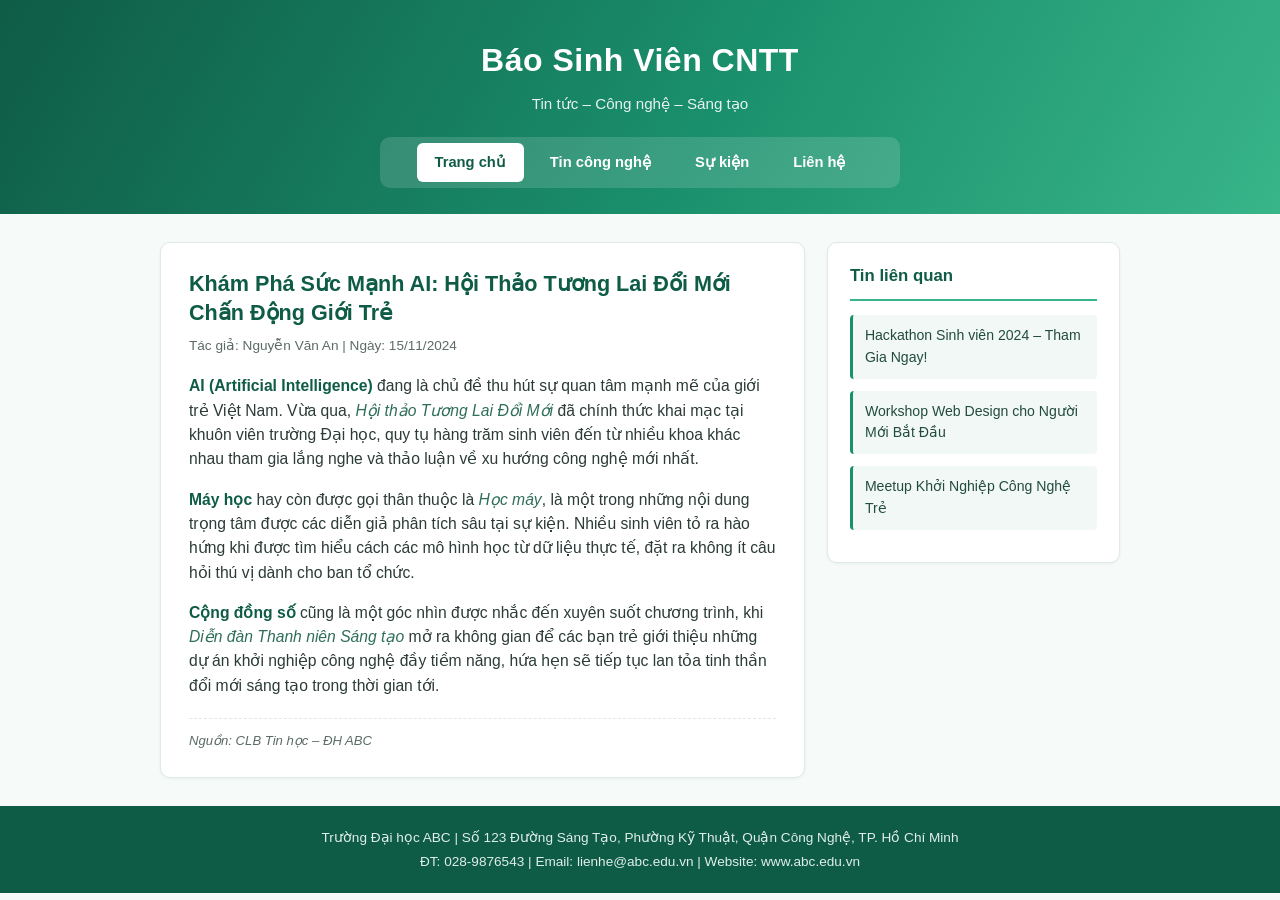
<file: C2_6651071085/tintuc.html>
<!DOCTYPE html>
<html lang="vi">
<head>
<meta charset="UTF-8">
<meta name="viewport" content="width=device-width, initial-scale=1.0">
<title>Báo Sinh Viên CNTT</title>
<link rel="stylesheet" href="tintuc.css">
</head>
<body>

<header class="site-header">
  <hgroup>
    <h1>Báo Sinh Viên CNTT</h1>
    <p>Tin tức &ndash; Công nghệ &ndash; Sáng tạo</p>
  </hgroup>
  <nav class="site-nav">
    <a href="#" class="active">Trang chủ</a>
    <a href="#">Tin công nghệ</a>
    <a href="#">Sự kiện</a>
    <a href="#">Liên hệ</a>
  </nav>
</header>

<main>
  <article>
    <header>
      <h2>Khám Phá Sức Mạnh AI: Hội Thảo Tương Lai Đổi Mới Chấn Động Giới Trẻ</h2>
      <p>Tác giả: Nguyễn Văn An | Ngày: 15/11/2024</p>
    </header>

    <p><strong>AI (Artificial Intelligence)</strong> đang là chủ đề thu hút sự quan tâm mạnh mẽ của giới trẻ Việt Nam. Vừa qua, <em>Hội thảo Tương Lai Đổi Mới</em> đã chính thức khai mạc tại khuôn viên trường Đại học, quy tụ hàng trăm sinh viên đến từ nhiều khoa khác nhau tham gia lắng nghe và thảo luận về xu hướng công nghệ mới nhất.</p>

    <p><strong>Máy học</strong> hay còn được gọi thân thuộc là <em>Học máy</em>, là một trong những nội dung trọng tâm được các diễn giả phân tích sâu tại sự kiện. Nhiều sinh viên tỏ ra hào hứng khi được tìm hiểu cách các mô hình học từ dữ liệu thực tế, đặt ra không ít câu hỏi thú vị dành cho ban tổ chức.</p>

    <p><strong>Cộng đồng số</strong> cũng là một góc nhìn được nhắc đến xuyên suốt chương trình, khi <em>Diễn đàn Thanh niên Sáng tạo</em> mở ra không gian để các bạn trẻ giới thiệu những dự án khởi nghiệp công nghệ đầy tiềm năng, hứa hẹn sẽ tiếp tục lan tỏa tinh thần đổi mới sáng tạo trong thời gian tới.</p>

    <footer>Nguồn: CLB Tin học &ndash; ĐH ABC</footer>
  </article>

  <aside>
    <h3>Tin liên quan</h3>
    <ul>
      <li><a href="#">Hackathon Sinh viên 2024 &ndash; Tham Gia Ngay!</a></li>
      <li><a href="#">Workshop Web Design cho Người Mới Bắt Đầu</a></li>
      <li><a href="#">Meetup Khởi Nghiệp Công Nghệ Trẻ</a></li>
    </ul>
  </aside>
</main>

<footer class="site-footer">
  <address>
    Trường Đại học ABC | Số 123 Đường Sáng Tạo, Phường Kỹ Thuật, Quận Công Nghệ, TP. Hồ Chí Minh<br>
    ĐT: 028-9876543 | Email: lienhe@abc.edu.vn | Website: www.abc.edu.vn
  </address>
</footer>

</body>
</html>
</file>
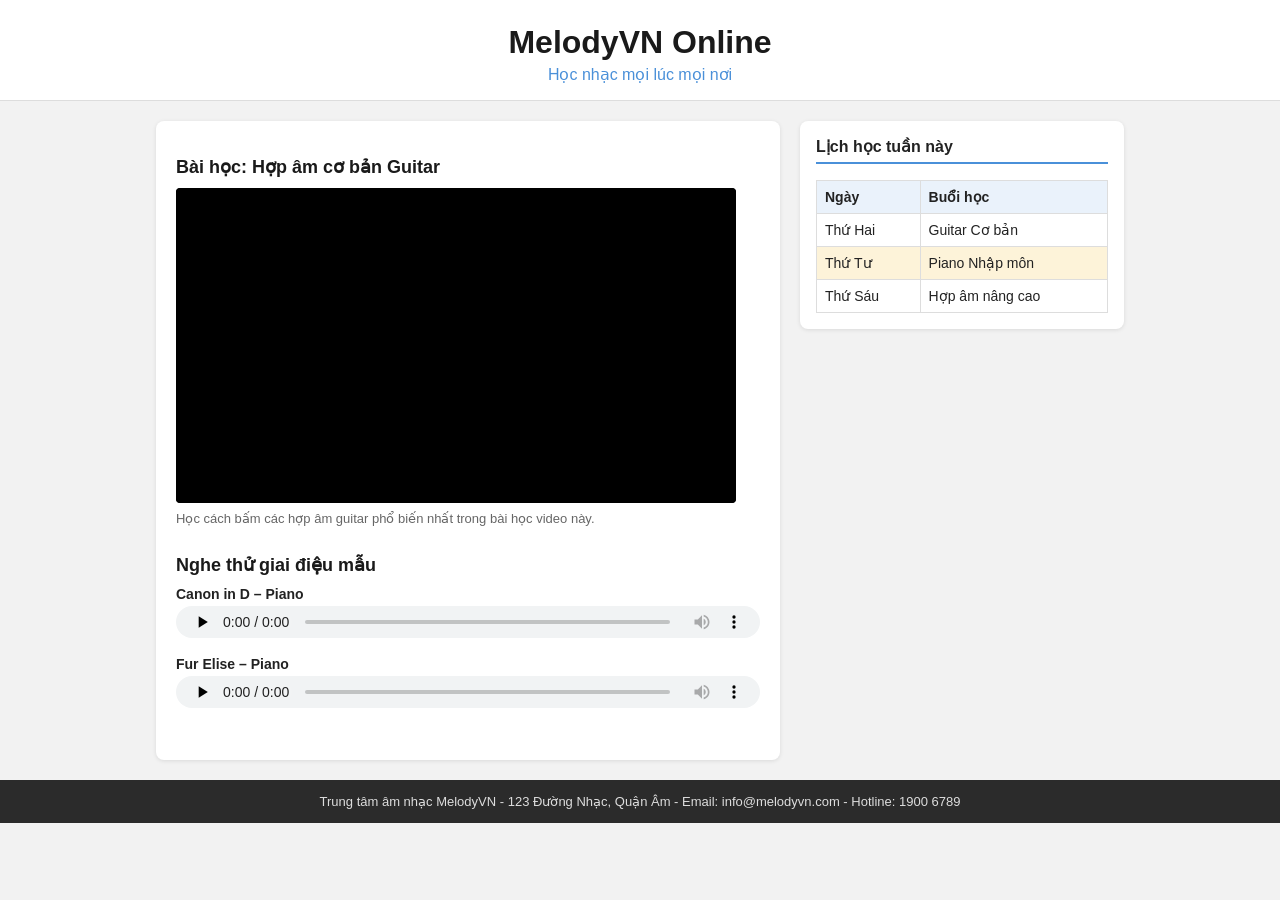
<file: C4_6651071085/media.html>
<!DOCTYPE html>
<html lang="vi">
<head>
<meta charset="UTF-8">
<meta name="viewport" content="width=device-width, initial-scale=1.0">
<title>MelodyVN Online</title>
<link rel="stylesheet" href="media.css">
</head>
<body>

<header>
  <hgroup>
    <h1>MelodyVN Online</h1>
    <h2>Học nhạc mọi lúc mọi nơi</h2>
  </hgroup>
</header>

<div class="container">
  <main>
    <section id="video-bai-hoc">
      <h2>Bài học: Hợp âm cơ bản Guitar</h2>
      <div class="video-wrapper">
        <div class="video-wrapper">
        <iframe 
        src="https://www.youtube.com/embed/wjA-46rIbag?si=gYh72kun25hdIgif" 
        title="YouTube video player" 
        allow="accelerometer; autoplay; clipboard-write; encrypted-media; gyroscope; picture-in-picture; web-share" 
        referrerpolicy="strict-origin-when-cross-origin" 
        loading="lazy" 
        allowfullscreen>
    </iframe>
</div>
      </div>
      <p class="video-desc">Học cách bấm các hợp âm guitar phổ biến nhất trong bài học video này.</p>
    </section>

    <section id="nghe-thu">
      <h2>Nghe thử giai điệu mẫu</h2>

      <div class="audio-track">
        <p>Canon in D – Piano</p>
        <audio controls preload="none">
          <source src="canon_piano.mp3" type="audio/mpeg">
          <source src="canon_piano.ogg" type="audio/ogg">
          <p>Trình duyệt không hỗ trợ audio.</p>
        </audio>
      </div>

      <div class="audio-track">
        <p>Fur Elise – Piano</p>
        <!--
          Thuộc tính autoplay: tự động phát ngay khi trang tải xong (không cần bấm nút play).
          Thuộc tính loop: khi phát hết bài sẽ tự động quay lại từ đầu và phát lặp lại liên tục.
          Lưu ý: nhiều trình duyệt hiện đại chặn autoplay có âm thanh nếu người dùng chưa
          tương tác với trang, nên đoạn audio có thể cần người dùng bấm play thủ công lần đầu.
        -->
        <audio controls autoplay loop preload="none">
          <source src="fur_elise.mp3" type="audio/mpeg">
          <source src="fur_elise.ogg" type="audio/ogg">
          <p>Trình duyệt không hỗ trợ audio.</p>
        </audio>
      </div>
    </section>
  </main>

  <aside>
    <h3>Lịch học tuần này</h3>
    <table>
      <thead>
        <tr>
          <th>Ngày</th>
          <th>Buổi học</th>
        </tr>
      </thead>
      <tbody>
        <tr>
          <td>Thứ Hai</td>
          <td>Guitar Cơ bản</td>
        </tr>
        <tr>
          <td>Thứ Tư</td>
          <td>Piano Nhập môn</td>
        </tr>
        <tr>
          <td>Thứ Sáu</td>
          <td>Hợp âm nâng cao</td>
        </tr>
      </tbody>
    </table>
  </aside>
</div>

<footer>
  Trung tâm âm nhạc MelodyVN - 123 Đường Nhạc, Quận Âm - Email: info@melodyvn.com - Hotline: 1900 6789
</footer>

</body>
</html>
</file>
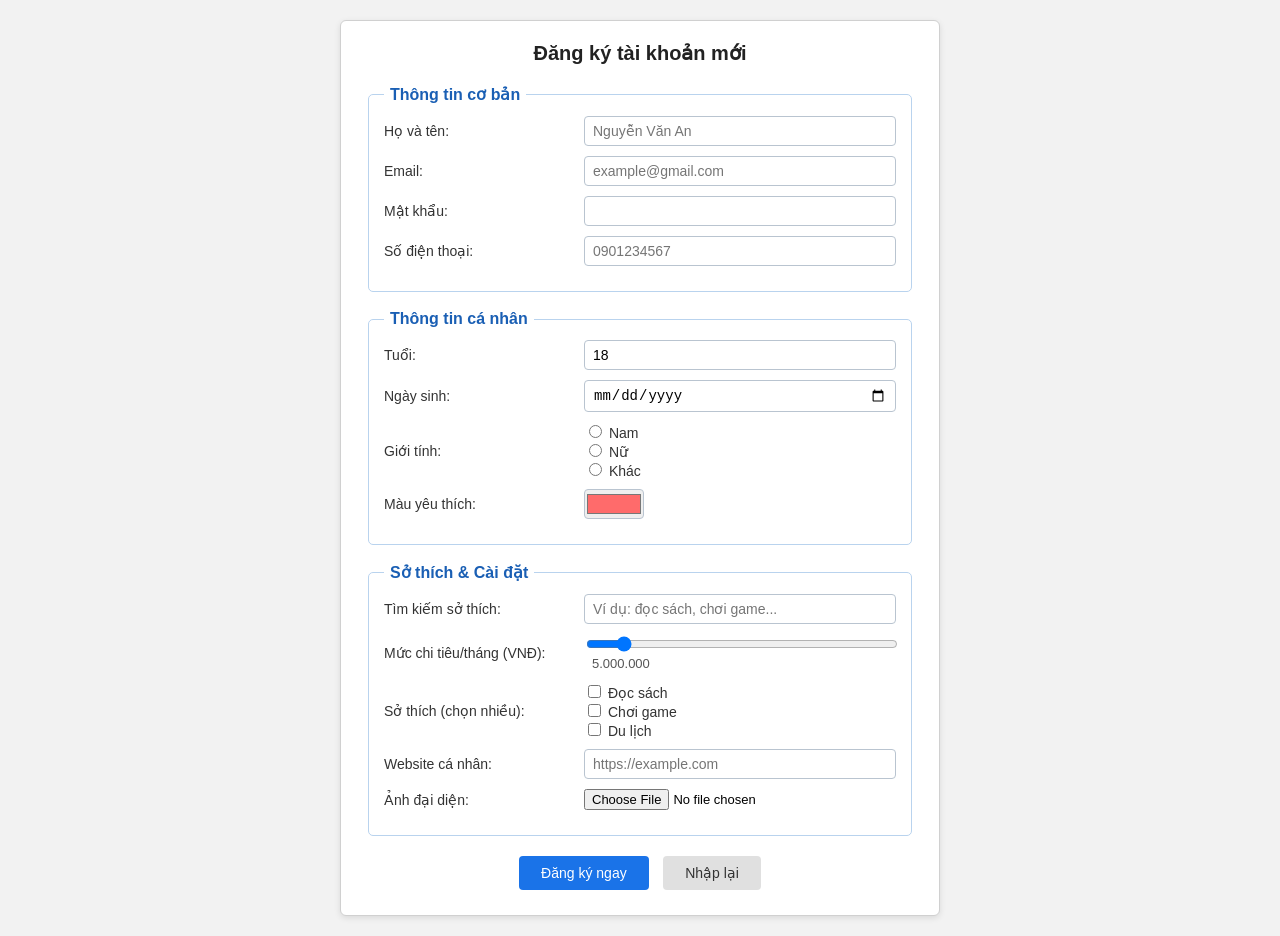
<file: C5_6651071085/dangky.html>
<!DOCTYPE html>
<html lang="vi">
<head>
<meta charset="UTF-8">
<meta name="viewport" content="width=device-width, initial-scale=1.0">
<title>ShopVN - Đăng ký tài khoản</title>
<link rel="stylesheet" href="dangky.css">
</head>
<body>

<main>
    <section>
        <h1>Đăng ký tài khoản mới</h1>

        <form action="xu_ly_dangky.php" method="POST" enctype="multipart/form-data" name="formDangKy" id="formDangKy">

            <!-- Fieldset 1: Thông tin cơ bản -->
            <fieldset>
                <legend>Thông tin cơ bản</legend>

                <div class="form-row">
                    <label for="hoten">Họ và tên:</label>
                    <div class="field-wrap">
                        <input type="text" name="hoten" id="hoten" placeholder="Nguyễn Văn An" required maxlength="100">
                    </div>
                </div>

                <div class="form-row">
                    <label for="email">Email:</label>
                    <div class="field-wrap">
                        <input type="email" name="email" id="email" placeholder="example@gmail.com" required>
                    </div>
                </div>

                <div class="form-row">
                    <label for="matkhau">Mật khẩu:</label>
                    <div class="field-wrap">
                        <input type="password" name="matkhau" id="matkhau" minlength="8" required>
                    </div>
                </div>

                <div class="form-row">
                    <label for="sdt">Số điện thoại:</label>
                    <div class="field-wrap">
                        <input type="tel" name="sdt" id="sdt" pattern="[0-9]{10}" placeholder="0901234567">
                    </div>
                </div>
            </fieldset>

            <!-- Fieldset 2: Thông tin cá nhân -->
            <fieldset>
                <legend>Thông tin cá nhân</legend>

                <div class="form-row">
                    <label for="tuoi">Tuổi:</label>
                    <div class="field-wrap">
                        <input type="number" name="tuoi" id="tuoi" min="16" max="99" step="1" value="18">
                    </div>
                </div>

                <div class="form-row">
                    <label for="ngaysinh">Ngày sinh:</label>
                    <div class="field-wrap">
                        <input type="date" name="ngaysinh" id="ngaysinh" min="1950-01-01" max="2010-12-31">
                    </div>
                </div>

                <div class="form-row">
                    <label>Giới tính:</label>
                    <div class="field-wrap radio-group">
                        <label><input type="radio" name="gioitinh" value="nam"> Nam</label>
                        <label><input type="radio" name="gioitinh" value="nu"> Nữ</label>
                        <label><input type="radio" name="gioitinh" value="khac"> Khác</label>
                    </div>
                </div>

                <div class="form-row">
                    <label for="mauua">Màu yêu thích:</label>
                    <div class="field-wrap">
                        <input type="color" name="mauua" id="mauua" value="#FF6B6B">
                    </div>
                </div>
            </fieldset>

            <!-- Fieldset 3: Sở thích & Cài đặt -->
            <fieldset>
                <legend>Sở thích &amp; Cài đặt</legend>

                <div class="form-row">
                    <label for="soikim">Tìm kiếm sở thích:</label>
                    <div class="field-wrap">
                        <input type="search" name="soikim" id="soikim" placeholder="Ví dụ: đọc sách, chơi game...">
                    </div>
                </div>

                <div class="form-row">
                    <label for="chitieu">Mức chi tiêu/tháng (VNĐ):</label>
                    <div class="field-wrap">
                        <input type="range" name="chitieu" id="chitieu" min="0" max="50000000" step="500000" value="5000000"
                               oninput="document.getElementById('chitieuValue').textContent = Number(this.value).toLocaleString('vi-VN');">
                        <span class="range-value" id="chitieuValue">5.000.000</span>
                    </div>
                </div>

                <div class="form-row">
                    <label>Sở thích (chọn nhiều):</label>
                    <div class="field-wrap checkbox-group">
                        <label><input type="checkbox" name="st_docsach" value="doc"> Đọc sách</label>
                        <label><input type="checkbox" name="st_game" value="game"> Chơi game</label>
                        <label><input type="checkbox" name="st_dulich" value="dulich"> Du lịch</label>
                    </div>
                </div>

                <div class="form-row">
                    <label for="website">Website cá nhân:</label>
                    <div class="field-wrap">
                        <input type="url" name="website" id="website" placeholder="https://example.com">
                    </div>
                </div>

                <div class="form-row">
                    <label for="avatar">Ảnh đại diện:</label>
                    <div class="field-wrap">
                        <input type="file" name="avatar" id="avatar" accept="image/png, image/jpeg">
                    </div>
                </div>
            </fieldset>

            <div class="btn-row">
                <input type="submit" value="Đăng ký ngay">
                <input type="reset" value="Nhập lại">
            </div>

        </form>
    </section>
</main>

</body>
</html>
</file>
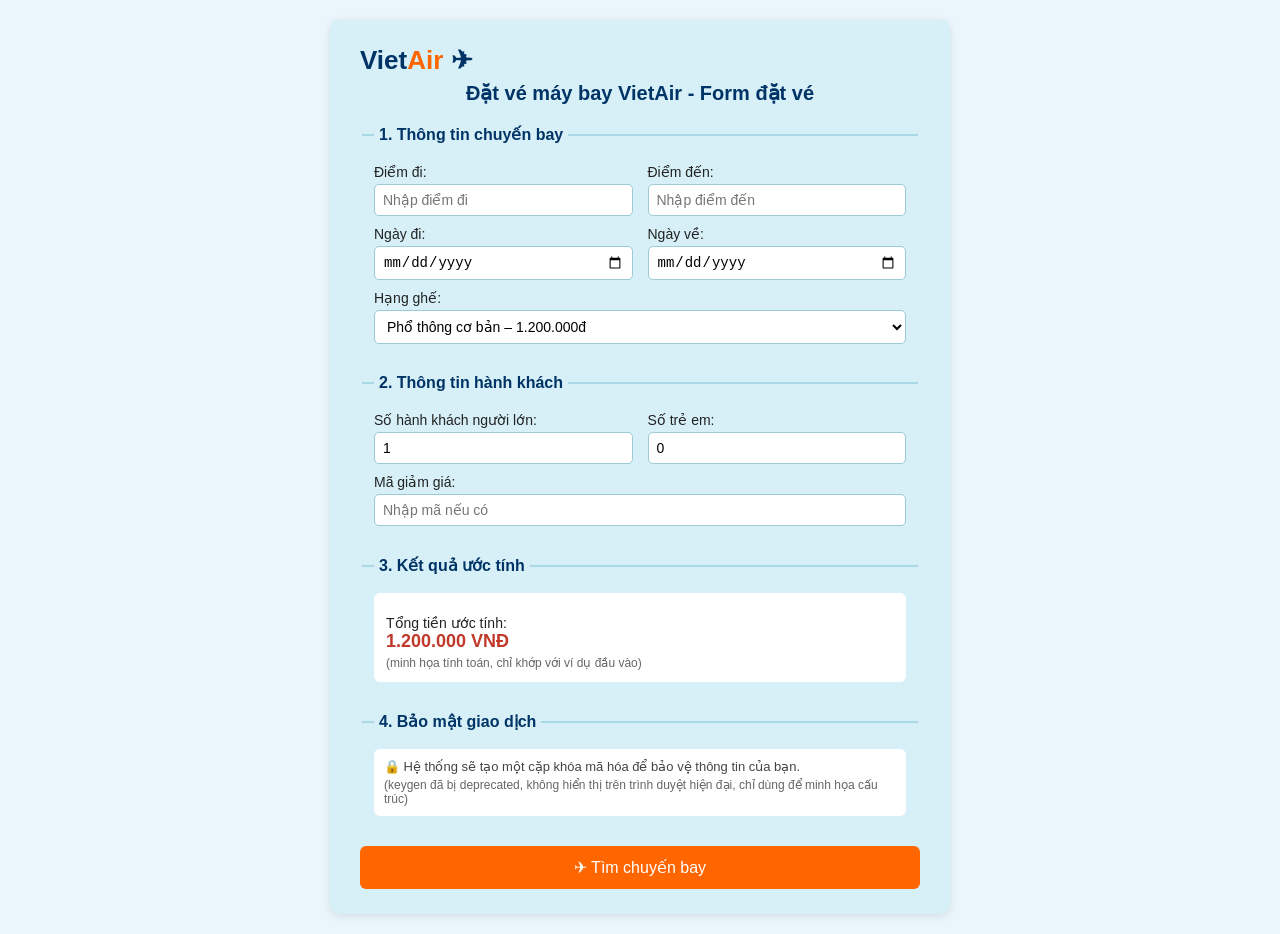
<file: C6_6651071085/datve.html>
<!DOCTYPE html>
<html lang="vi">
<head>
<meta charset="UTF-8">
<title>Đặt vé máy bay VietAir</title>
<link rel="stylesheet" href="datve.css">
</head>
<body>

<div class="card">
  <div class="logo">Viet<span>Air</span> ✈</div>
  <h1>Đặt vé máy bay VietAir - Form đặt vé</h1>

  <form action="xu_ly_ve.php" method="POST">

    <!-- Phần 1: Thông tin chuyến bay -->
    <fieldset>
      <legend>1. Thông tin chuyến bay</legend>

      <div class="row">
        <div>
          <label for="diem_di">Điểm đi:</label>
          <input type="text" name="diem_di" id="diem_di" list="danhsach_thanh_pho" placeholder="Nhập điểm đi">
        </div>
        <div>
          <label for="diem_den">Điểm đến:</label>
          <input type="text" name="diem_den" id="diem_den" list="danhsach_thanh_pho" placeholder="Nhập điểm đến">
        </div>
      </div>

      <datalist id="danhsach_thanh_pho">
        <option value="Hà Nội – HAN">
        <option value="TP. Hồ Chí Minh – SGN">
        <option value="Đà Nẵng – DAD">
        <option value="Nha Trang – CXR">
        <option value="Phú Quốc – PQC">
        <option value="Hải Phòng – HPH">
        <option value="Cần Thơ – VCA">
      </datalist>

      <div class="row">
        <div>
          <label for="ngay_di">Ngày đi:</label>
          <input type="date" name="ngay_di" id="ngay_di" required>
        </div>
        <div>
          <label for="ngay_ve">Ngày về:</label>
          <input type="date" name="ngay_ve" id="ngay_ve">
        </div>
      </div>

      <label for="hang_ghe">Hạng ghế:</label>
      <select name="hang_ghe" id="hang_ghe" oninput="tinhTongTien()">
        <optgroup label="Phổ thông">
          <option value="eco_basic">Phổ thông cơ bản – 1.200.000đ</option>
          <option value="eco_flex">Phổ thông linh hoạt – 1.800.000đ</option>
        </optgroup>
        <optgroup label="Thương gia">
          <option value="biz">Thương gia – 4.500.000đ</option>
        </optgroup>
      </select>
    </fieldset>

    <!-- Phần 2: Thông tin hành khách -->
    <fieldset>
      <legend>2. Thông tin hành khách</legend>

      <div class="row">
        <div>
          <label for="nguoi_lon">Số hành khách người lớn:</label>
          <input type="number" name="nguoi_lon" id="nguoi_lon" min="1" max="9" value="1" oninput="tinhTongTien()">
        </div>
        <div>
          <label for="tre_em">Số trẻ em:</label>
          <input type="number" name="tre_em" id="tre_em" min="0" max="9" value="0" oninput="tinhTongTien()">
        </div>
      </div>

      <label for="ma_giam">Mã giảm giá:</label>
      <input type="text" name="ma_giam" id="ma_giam" placeholder="Nhập mã nếu có" list="ma_uu_dai">
      <datalist id="ma_uu_dai">
        <option value="SUMMER20">
        <option value="NEWMEMBER">
        <option value="HOLIDAY50">
      </datalist>
    </fieldset>

    <!-- Phần 3: Kết quả -->
    <fieldset>
      <legend>3. Kết quả ước tính</legend>
      <div class="result-box">
        <label for="tong_tien">Tổng tiền ước tính:</label>
        <output name="tong_tien" id="tong_tien" for="hang_ghe nguoi_lon tre_em">0 VNĐ</output>
        <div class="note">(minh họa tính toán, chỉ khớp với ví dụ đầu vào)</div>
      </div>
    </fieldset>

    <!-- Phần 4: Bảo mật -->
    <fieldset>
      <legend>4. Bảo mật giao dịch</legend>
      <div class="security">
        🔒 Hệ thống sẽ tạo một cặp khóa mã hóa để bảo vệ thông tin của bạn.
        <br>
        <keygen name="security_key" keytype="rsa"></keygen>
        <div class="note">(keygen đã bị deprecated, không hiển thị trên trình duyệt hiện đại, chỉ dùng để minh họa cấu trúc)</div>
      </div>
    </fieldset>

    <button type="submit">✈ Tìm chuyến bay</button>
  </form>
</div>

<script>
  function tinhTongTien() {
    var gia = {
      "eco_basic": 1200000,
      "eco_flex": 1800000,
      "biz": 4500000
    };

    var hangGhe = document.getElementById("hang_ghe").value;
    var nguoiLon = parseInt(document.getElementById("nguoi_lon").value) || 0;
    var treEm = parseInt(document.getElementById("tre_em").value) || 0;

    var donGia = gia[hangGhe] || 0;
    // Giả định: người lớn trả 100% giá vé, trẻ em trả 50% giá vé
    var tong = (nguoiLon * donGia) + (treEm * donGia * 0.5);

    var output = document.getElementById("tong_tien");
    output.textContent = tong.toLocaleString('vi-VN') + " VNĐ";
  }

  // Tính toán lần đầu khi tải trang
  window.onload = tinhTongTien;
</script>

</body>
</html>
</file>
<file: C2_6651071085/tintuc.css>
:root{
  --green-dark:#0f5c46;
  --green-mid:#1a8f6b;
  --green-light:#39b58a;
  --ink:#1c2b27;
  --muted:#5b6b66;
  --paper:#f6faf8;
  --card-border:#dfe9e5;
  --accent:#0f5c46;
}

*{box-sizing:border-box;}

body{
  margin:0;
  font-family:"Segoe UI", Roboto, Helvetica, Arial, sans-serif;
  background:var(--paper);
  color:var(--ink);
  line-height:1.55;
}

a{color:inherit;text-decoration:none;}

/* ===== HEADER ===== */
header.site-header{
  background:linear-gradient(120deg, var(--green-dark) 0%, var(--green-mid) 55%, var(--green-light) 100%);
  color:#fff;
  padding:36px 20px 26px;
  text-align:center;
}

header.site-header hgroup h1{
  margin:0 0 6px;
  font-size:2rem;
  letter-spacing:0.5px;
  font-weight:800;
}

header.site-header hgroup p{
  margin:0;
  font-size:0.95rem;
  font-weight:400;
  opacity:0.9;
}

/* ===== NAV ===== */
nav.site-nav{
  background:rgba(255,255,255,0.14);
  margin-top:22px;
  display:flex;
  justify-content:center;
  gap:8px;
  padding:6px;
  border-radius:10px;
  max-width:520px;
  margin-left:auto;
  margin-right:auto;
}

nav.site-nav a{
  color:#fff;
  padding:8px 18px;
  border-radius:6px;
  font-size:0.92rem;
  font-weight:600;
  transition:background 0.2s ease;
}

nav.site-nav a:hover,
nav.site-nav a:focus-visible{
  background:rgba(255,255,255,0.22);
}

nav.site-nav a.active{
  background:#fff;
  color:var(--green-dark);
}

/* ===== MAIN LAYOUT ===== */
main{
  max-width:1000px;
  margin:28px auto;
  padding:0 20px;
  display:grid;
  grid-template-columns:2.2fr 1fr;
  gap:22px;
  align-items:start;
}

/* ===== ARTICLE ===== */
article{
  background:#fff;
  border:1px solid var(--card-border);
  border-radius:10px;
  padding:26px 28px;
  box-shadow:0 1px 3px rgba(15,92,70,0.06);
}

article > header h2{
  margin:0 0 8px;
  font-size:1.35rem;
  color:var(--green-dark);
  line-height:1.35;
}

article > header p{
  margin:0 0 18px;
  font-size:0.85rem;
  color:var(--muted);
}

article p{
  margin:0 0 16px;
  font-size:0.98rem;
  color:#2b3b37;
}

article strong{
  color:var(--green-dark);
}

article em{
  font-style:italic;
  color:#2f6e58;
}

article footer{
  margin-top:20px;
  padding-top:12px;
  border-top:1px dashed var(--card-border);
  font-size:0.82rem;
  color:var(--muted);
  font-style:italic;
}

/* ===== ASIDE ===== */
aside{
  background:#fff;
  border:1px solid var(--card-border);
  border-radius:10px;
  padding:20px 22px;
  box-shadow:0 1px 3px rgba(15,92,70,0.06);
}

aside h3{
  margin:0 0 14px;
  font-size:1.05rem;
  color:var(--green-dark);
  padding-bottom:10px;
  border-bottom:2px solid var(--green-light);
}

aside ul{
  list-style:none;
  margin:0;
  padding:0;
}

aside li{
  margin-bottom:12px;
}

aside li a{
  display:block;
  padding:10px 12px;
  background:#f1f8f5;
  border-left:3px solid var(--green-mid);
  border-radius:4px;
  font-size:0.88rem;
  color:#234b3f;
  transition:background 0.2s ease, transform 0.15s ease;
}

aside li a:hover,
aside li a:focus-visible{
  background:#e2f1ea;
  transform:translateX(2px);
}

/* ===== FOOTER ===== */
footer.site-footer{
  background:var(--green-dark);
  color:#dfeee8;
  text-align:center;
  padding:20px;
  font-size:0.85rem;
  margin-top:10px;
}

footer.site-footer address{
  font-style:normal;
  line-height:1.7;
}

/* ===== RESPONSIVE ===== */
@media (max-width:720px){
  main{grid-template-columns:1fr;}
  nav.site-nav{flex-wrap:wrap; max-width:100%;}
}
</file>
<file: C4_6651071085/media.css>
* { box-sizing: border-box; }
body {
  font-family: Arial, Helvetica, sans-serif;
  background: #f2f2f2;
  margin: 0;
  padding: 0;
  color: #222;
}
header {
  background: #fff;
  text-align: center;
  padding: 24px 10px 16px;
  border-bottom: 1px solid #ddd;
}
header h1 {
  margin: 0;
  font-size: 32px;
  color: #1a1a1a;
}
header h2 {
  margin: 4px 0 0;
  font-size: 16px;
  font-weight: normal;
  color: #4a90d9;
}
.container {
  display: flex;
  gap: 20px;
  max-width: 1000px;
  margin: 20px auto;
  padding: 0 16px;
  align-items: flex-start;
  flex-wrap: wrap;
}
main {
  flex: 2;
  min-width: 320px;
  background: #fff;
  padding: 20px;
  border-radius: 8px;
  box-shadow: 0 1px 4px rgba(0,0,0,0.1);
}
aside {
  flex: 1;
  min-width: 240px;
  background: #fff;
  padding: 16px;
  border-radius: 8px;
  box-shadow: 0 1px 4px rgba(0,0,0,0.1);
}
section { margin-bottom: 28px; }
section h2 {
  font-size: 18px;
  margin-bottom: 10px;
  color: #1a1a1a;
}
video {
  display: block;
  background: #000;
  border-radius: 4px;
}

/* Responsive video: giữ tỉ lệ khung hình 16:9, co giãn theo chiều rộng container,
   tránh tràn ra ngoài khi thu nhỏ màn hình */
.video-wrapper {
  position: relative;
  width: 100%;
  max-width: 560px;
  aspect-ratio: 16 / 9;
  background: #000;
  border-radius: 4px;
  overflow: hidden;
}
.video-wrapper iframe {
  position: absolute;
  top: 0;
  left: 0;
  width: 100%;
  height: 100%;
  border: none;
  display: block;
}
.video-desc {
  font-size: 13px;
  color: #666;
  margin-top: 8px;
}
.audio-track {
  margin-bottom: 14px;
}
.audio-track p {
  margin: 0 0 4px;
  font-weight: bold;
  font-size: 14px;
}
audio {
  width: 100%;
  height: 32px;
}
aside h3 {
  margin-top: 0;
  font-size: 16px;
  border-bottom: 2px solid #4a90d9;
  padding-bottom: 6px;
}
table {
  width: 100%;
  border-collapse: collapse;
  font-size: 14px;
}
th, td {
  border: 1px solid #ddd;
  padding: 8px;
  text-align: left;
}
th {
  background: #eaf2fb;
}
tr:nth-child(2) td { background: #fdf3d9; }
footer {
  text-align: center;
  background: #2b2b2b;
  color: #ddd;
  padding: 14px;
  font-size: 13px;
  margin-top: 20px;
}
</file>
<file: C5_6651071085/dangky.css>
* { box-sizing: border-box; }
body {
    font-family: Arial, Helvetica, sans-serif;
    background-color: #f2f2f2;
    margin: 0;
    padding: 20px;
}
main {
    max-width: 600px;
    width: 100%;
    margin: 0 auto;
}
section {
    background-color: #ffffff;
    border: 1px solid #d0d0d0;
    border-radius: 6px;
    padding: 20px 25px 25px 25px;
    box-shadow: 0 2px 6px rgba(0,0,0,0.1);
    width: 100%;
}
h1 {
    text-align: center;
    font-size: 20px;
    color: #222;
    margin-top: 0;
    margin-bottom: 20px;
}
fieldset {
    border: 1px solid #b9d3ee;
    border-radius: 5px;
    margin-bottom: 18px;
    padding: 12px 15px 15px 15px;
}
legend {
    font-weight: bold;
    color: #1a5fb4;
    padding: 0 6px;
}
.form-row {
    display: flex;
    align-items: center;
    margin-bottom: 10px;
}
.form-row label {
    width: 200px;
    min-width: 200px;
    font-size: 14px;
    color: #333;
}
.form-row .field-wrap {
    flex: 1;
}
input[type="text"],
input[type="email"],
input[type="password"],
input[type="tel"],
input[type="url"],
input[type="number"],
input[type="date"],
input[type="search"] {
    width: 100%;
    padding: 6px 8px;
    border: 1px solid #b9c4d0;
    border-radius: 4px;
    font-size: 14px;
}
input[type="range"] {
    width: 100%;
    max-width: 100%;
    vertical-align: middle;
}
.range-value {
    margin-left: 8px;
    font-size: 13px;
    color: #555;
    white-space: nowrap;
}
.radio-group label,
.checkbox-group label {
    width: auto;
    margin-right: 15px;
    font-weight: normal;
}
.radio-group, .checkbox-group {
    display: flex;
    flex-wrap: wrap;
    align-items: center;
}
input[type="color"] {
    width: 60px;
    height: 30px;
    padding: 0;
    border: 1px solid #b9c4d0;
    border-radius: 4px;
}
input[type="file"] {
    font-size: 13px;
}
.btn-row {
    text-align: center;
    margin-top: 20px;
}
input[type="submit"] {
    background-color: #1a73e8;
    color: #fff;
    border: none;
    padding: 9px 22px;
    border-radius: 4px;
    font-size: 14px;
    cursor: pointer;
    margin-right: 10px;
}
input[type="submit"]:hover {
    background-color: #1558b0;
}
input[type="reset"] {
    background-color: #e0e0e0;
    color: #333;
    border: none;
    padding: 9px 22px;
    border-radius: 4px;
    font-size: 14px;
    cursor: pointer;
}
input[type="reset"]:hover {
    background-color: #cfcfcf;
}
small.hint {
    display: block;
    color: #888;
    font-size: 11px;
    margin-top: 3px;
}

/* ===== Responsive: điện thoại / màn hình hẹp ===== */
@media (max-width: 600px) {
    body {
        padding: 10px;
    }
    section {
        padding: 15px;
    }
    .form-row {
        flex-direction: column;
        align-items: stretch;
    }
    .form-row label {
        width: 100%;
        min-width: 0;
        margin-bottom: 4px;
    }
    .radio-group,
    .checkbox-group {
        gap: 6px 12px;
    }
    .btn-row input[type="submit"],
    .btn-row input[type="reset"] {
        width: 100%;
        margin: 5px 0;
    }
}
</file>
<file: C6_6651071085/datve.css>
* { box-sizing: border-box; }
body {
  font-family: Arial, Helvetica, sans-serif;
  background: #eaf6fb;
  margin: 0;
  padding: 20px;
}
.card {
  max-width: 620px;
  margin: 0 auto;
  background: #d7f0f7;
  border-radius: 10px;
  padding: 25px 30px;
  box-shadow: 0 2px 10px rgba(0,0,0,0.1);
}
.logo {
  font-size: 26px;
  font-weight: bold;
  color: #003366;
  margin-bottom: 5px;
}
.logo span { color: #ff6600; }
h1 {
  text-align: center;
  font-size: 20px;
  color: #003366;
  margin-top: 0;
}
fieldset {
  border: none;
  border-top: 2px solid #a9d8e6;
  margin-top: 20px;
  padding-top: 10px;
}
legend {
  font-weight: bold;
  color: #003366;
  font-size: 16px;
  padding: 0 5px;
}
label {
  display: block;
  margin-top: 10px;
  font-size: 14px;
  color: #222;
}
input, select {
  width: 100%;
  padding: 7px 8px;
  margin-top: 4px;
  border: 1px solid #9ec9d6;
  border-radius: 5px;
  font-size: 14px;
  background: #fff;
}
.row {
  display: flex;
  gap: 15px;
}
.row > div {
  flex: 1;
}
.result-box {
  background: #ffffff;
  border-radius: 6px;
  padding: 12px;
  margin-top: 8px;
  font-size: 16px;
}
.result-box output {
  font-weight: bold;
  color: #c0392b;
  font-size: 18px;
}
.note {
  font-size: 12px;
  color: #666;
  margin-top: 4px;
}
.security {
  font-size: 13px;
  color: #444;
  background: #fff;
  padding: 10px;
  border-radius: 6px;
  margin-top: 8px;
}
button[type="submit"] {
  width: 100%;
  background: #ff6600;
  color: #fff;
  border: none;
  padding: 12px;
  font-size: 16px;
  border-radius: 6px;
  margin-top: 20px;
  cursor: pointer;
}
button[type="submit"]:hover {
  background: #e65c00;
}
</file>
